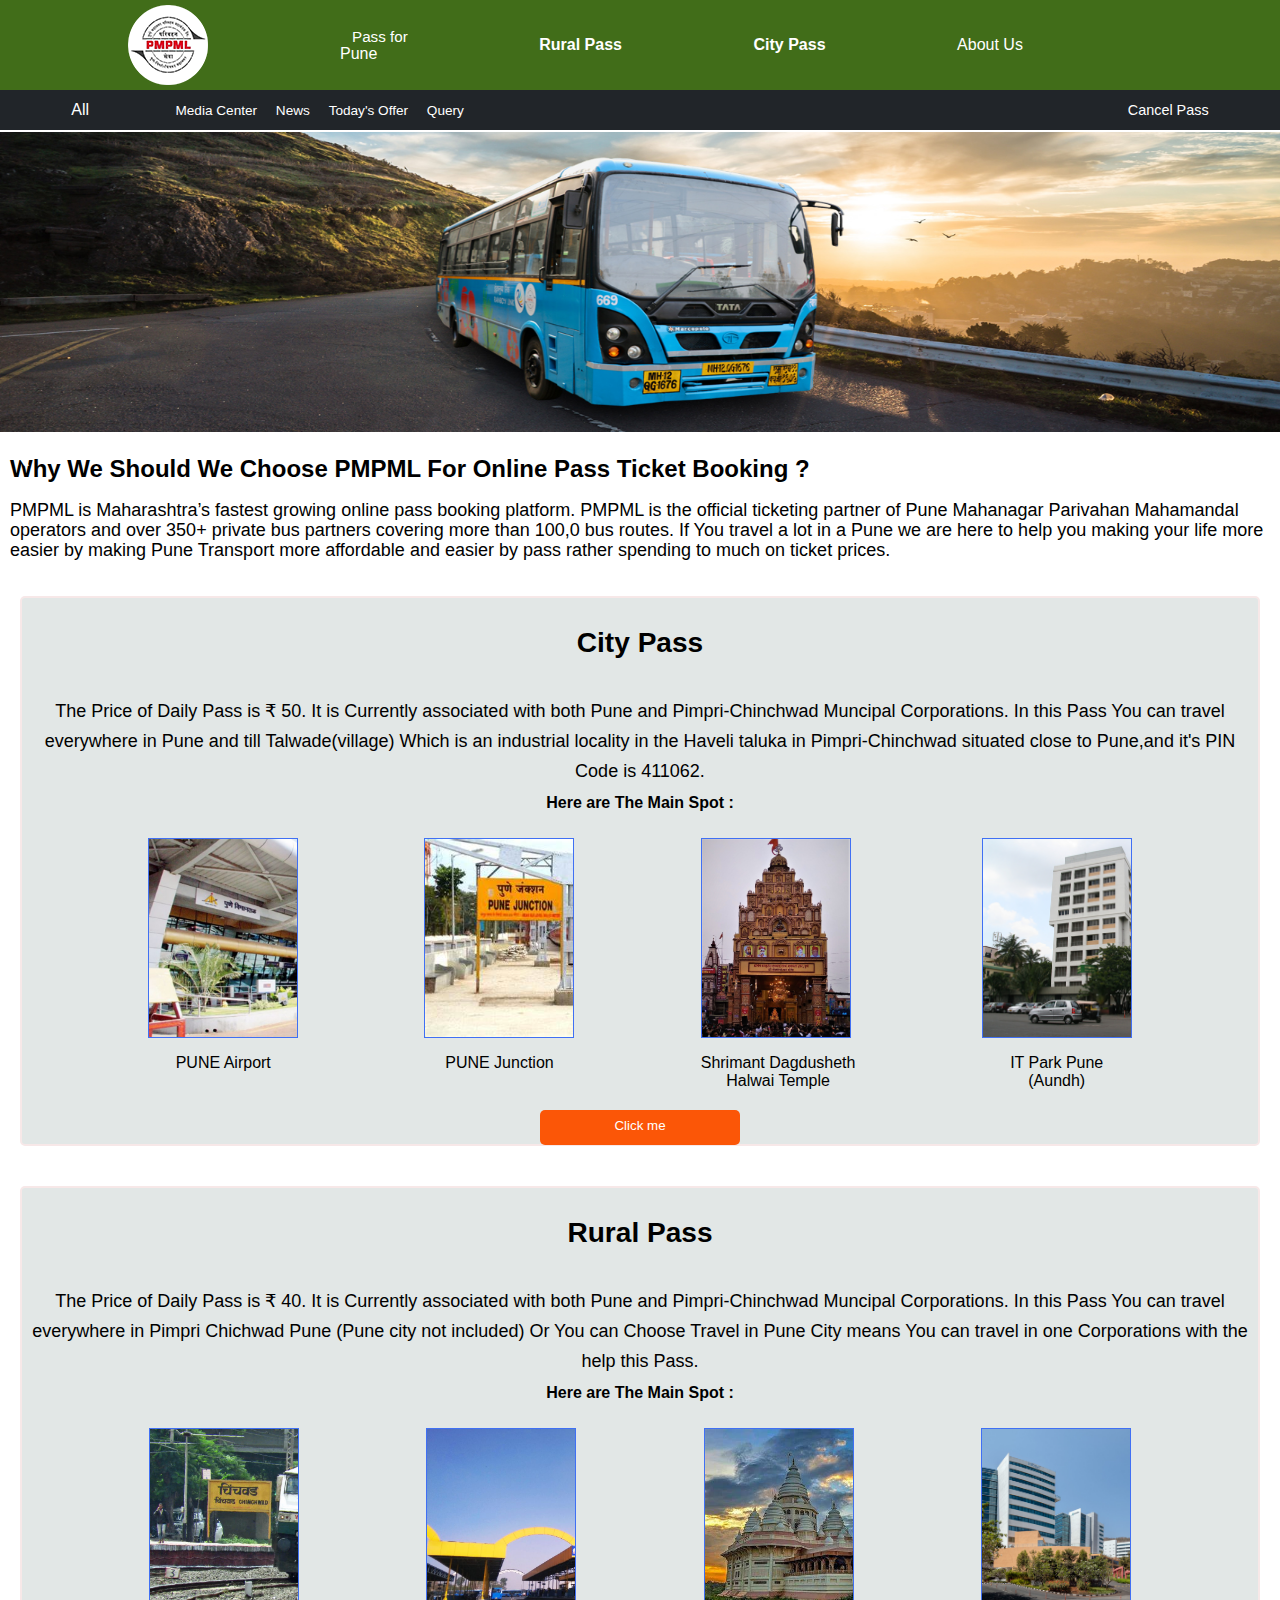
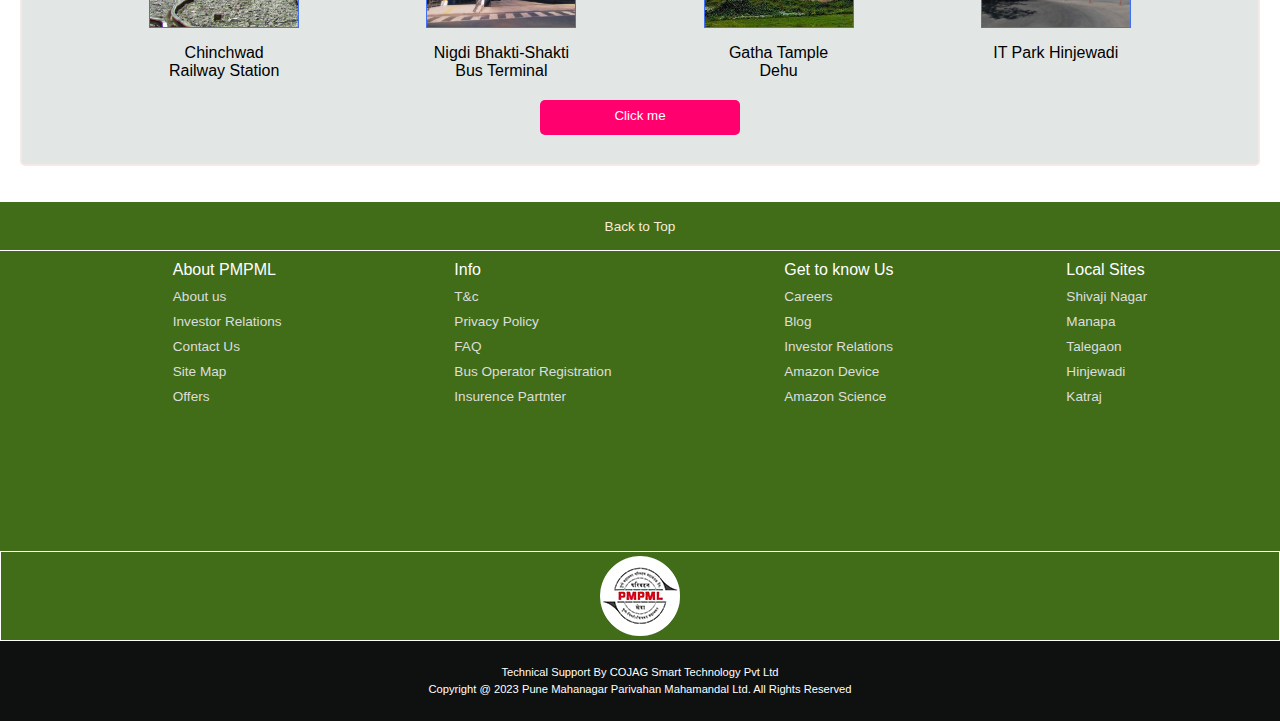
<file: index.html>
<!DOCTYPE html>
<html lang="en">
<head>
    <meta charset="UTF-8">
    <meta name="viewport" content="width=device-width, initial-scale=1.0">
    <title>Document</title>
    <link rel="stylesheet" href="https://cdnjs.cloudflare.com/ajax/libs/font-awesome/6.5.1/css/all.min.css" integrity="sha512-DTOQO9RWCH3ppGqcWaEA1BIZOC6xxalwEsw9c2QQeAIftl+Vegovlnee1c9QX4TctnWMn13TZye+giMm8e2LwA==" crossorigin="anonymous" referrerpolicy="no-referrer" />
    <link rel="stylesheet" href="style.css">
</head>
<body>
    <header>
        <div class="navbar">
            <div class="nav-logo">
                <div class="logo"></div>
            </div>
            <div class="pass-location border">
                <p class="add-first">Pass for</p>
                <div class="add-icon">
                    <i class="fa-solid fa-location-dot"></i>
                    <p class="add-second">Pune</p>
                </div>

            </div>
            <div class="nav-rural border">
                <p><a href="/pmpml/rural.html"><span>Rural Pass</span></a></p>
                <i class="fa-solid fa-ticket"></i>
            </div>
            <div class="nav-city border">
                <p><a href="/pmpml/citypass.html"><span>City Pass</span></a></p>
                <i class="fa-solid fa-ticket"></i>
            </div>
            <div class="aboutu-us border">
                <a href="/pmpml/aboutus.html" style="color: white;">About Us</a>
            </div>
            <div class="bus-icon">
                <i class="fa-solid fa-bus-simple" style="font-size: 30px;"></i>
            </div>
            </div>
        </div>
        <div class="pannel">
            <div class="pannel-all">
                <i class="fa-solid fa-bars"></i>
                All
            </div>
            <div class="pannel-ops">
                <p><a>Media Center</a></p>
                <p><a> News</a></p>
                <p><a>Today's Offer</a></p>
                <p><a>Query</a></p>
            </div>
            <div class="pannel-cancelation">
                <p>Cancel Pass</p>
            </div>       
    </header>
    <!-- Slideshow container -->
<div class="slideshow-container">

    <!-- Full-width images with number and caption text -->
    <div class="mySlides fade">
      <div class="numbertext">1 / 3</div>
      <img src="bus1.jpg" height="300px">
      <div class="text"></div>
    </div>
  
    <div class="mySlides fade">
      <div class="numbertext">2 / 3</div>
      <img src="bus2.jpg" style="height:300px">
      <div class="text"></div>
    </div>
  
    <div class="mySlides fade">
      <div class="numbertext">3 / 3</div>
      <img src="bus3.jpg" style="height: 300px;">
      <div class="text"></div>
    </div>

</div> 
  
    <!-- Next and previous buttons -->
    <a class="prev" onclick="plusSlides(-1)">&#10094;</a>
    <a class="next" onclick="plusSlides(1)">&#10095;</a>
  </div>
  <br>
  <div class="hero">
    <h2 class="hero-message" style=" margin:0px 0px 16px; margin-left: 10px; line-height: 30px; font: 24px; font-family: sans-serif;">Why We Should We Choose PMPML For Online Pass Ticket Booking ?</h2>
    <p class="writeup" style="margin: 0px 0px 16px; margin-left: 10px; line-height: 20px; font: 24px; font-size: 18px; font-family: sans-serif;">
        PMPML is Maharashtra’s fastest growing online pass booking platform. PMPML is the official ticketing partner of Pune Mahanagar Parivahan Mahamandal  operators and over 350+ private bus partners covering more than 100,0 bus routes. If You travel a lot in a Pune we are here to help you making your life more easier by making Pune Transport more affordable and easier by pass rather spending to much on
        ticket prices. 
    </p>
  </div>
  <div class="city-pass" > 
      <div class="click-city-pass">
          <span class="writeup_city"><h3>City Pass</h3></span>
          <p class="para_city">
            The Price of Daily Pass is ₹ 50. It is Currently associated with both Pune and Pimpri-Chinchwad Muncipal Corporations.
            In this Pass You can travel everywhere in Pune and till Talwade(village) Which is an industrial locality in the Haveli taluka in Pimpri-Chinchwad situated close to Pune,and it's PIN Code is 411062.
          </p>
          <span class="spot">Here are The Main Spot : </span>
          <div class="img-city">
            <div class="img1-city-1">
              <div class="img-city1" style="background-image: url('airport.jpg');"></div>
              <p>PUNE Airport</p>
            </div>

            <div class="img-city-2">
              <div class="img-city2" style="background-image: url('punej2.jpg');"></div>
              <p>PUNE Junction</p>
            </div>

            <div class="img-city-3">
              <div class="img-city3" style="background-image: url('dagdusheth.jpg');"></div>
              <p>Shrimant Dagdusheth</p>
              <p>Halwai Temple</p>

            </div>
            
            <div class="img-city-4">
              <div class="img-city4" style="background-image: url('Pune-IT-Parks.jpg');"></div>
              <p>IT Park Pune</p>
              <p>(Aundh)</p>
            </div>


          </div>
          <div class="button-city">
            <form action="/citypass.html">
              <button type="submit" class="button-city-1">Click me</button>
           </form>

          </div>
    </div>
  </div>
  <div class="city-pass" > 
    <div class="click-rural-pass">
        <span class="writeup_city"><h3>Rural Pass</h3></span>
        <p class="para_city">
          The Price of Daily Pass is ₹ 40. It is Currently associated with both Pune and Pimpri-Chinchwad Muncipal Corporations.
          In this Pass You can travel everywhere in Pimpri Chichwad Pune (Pune city not included) Or You can Choose Travel in Pune City
          means You can travel in one Corporations with the help this Pass.
        </p>
        <span class="spot">Here are The Main Spot : </span>
        <div class="img-city">
          <div class="img1-city-1">
            <div class="img-city1" style="background-image: url('chichwadrailway.jpg');"></div>
            <p>Chinchwad</p>
            <P>Railway Station</P>
          </div>

          <div class="img-city-2">
            <div class="img-city2" style="background-image: url('nigdibhaktishakti.jpg');"></div>
            <p>Nigdi Bhakti-Shakti</p>
            <p>Bus Terminal</p>
          </div>

          <div class="img-city-3">
            <div class="img-city3" style="background-image: url('gathamandir.jpg');"></div>
            <p>Gatha Tample</p>
            <p>Dehu</p>

          </div>
          
          <div class="img-city-4">
            <div class="img-city4" style="background-image: url('hinjewadi-2.jpg');"></div>
            <p>IT Park Hinjewadi</p>          
          </div>


        </div>
        <div class="button-city">
          <form action="/rural.html">
            <button type="submit" class="button-city-1" style="background-color: #ff006e;">Click me</button>
         </form>
        </div>
  </div>
</div>
    
        

      
    


  

    
  
  <!-- The dots/circles -->
<footer>
    <div class="footpanel-1">
          <a href="index.html" >Back to Top</a>
    </div> 
    <div class="footpanel-2">
        <ul>
            <p>About PMPML</p>
            <a>About us</a>
            <a>Investor Relations</a>
           <a>Contact Us</a>
           <a>Site Map</a>
           <a>Offers</a>
        
        </ul>
        <ul>
            <p>Info</p>
            <a>T&c</a>
            <a>Privacy Policy</a>
            <a>FAQ</a>
            <a>Bus Operator Registration</a>
            <a>Insurence Partnter</a>
        
        </ul>
        <ul>
            <p>Get to know Us</p>
            <a>Careers</a>
            <a>Blog</a>
            <a>Investor Relations</a>
            <a>Amazon Device</a>
            <a>Amazon Science</a>
        
        </ul>
        <ul>
            <p>Local Sites</p>
            <a>Shivaji Nagar</a>
            <a>Manapa</a>
            <a>Talegaon</a>
            <a>Hinjewadi</a>
            <a>Katraj</a>
        
        </ul>
    </div>
    <div class="footpanel-3">
        <div class="logo2"></div>
    </div>
    <div class="footpanel-4">
        <div class="pages">
           <a>Technical Support By COJAG Smart Technology Pvt Ltd</a>
        </div>
        <div class="copyright">
            
            Copyright @ 2023 Pune Mahanagar Parivahan Mahamandal Ltd. All Rights Reserved
        </div>
    </div>

</footer>




<script>
    let slideIndex = 1;
showSlides(slideIndex);

// Next/previous controls
function plusSlides(n) {
  showSlides(slideIndex += n);
}

// Thumbnail image controls
function currentSlide(n) {
  showSlides(slideIndex = n);
}

function showSlides(n) {
  let i;
  let slides = document.getElementsByClassName("mySlides");
  let dots = document.getElementsByClassName("dot");
  if (n > slides.length) {slideIndex = 1}
  if (n < 1) {slideIndex = slides.length}
  for (i = 0; i < slides.length; i++) {
    slides[i].style.display = "none";
  }
  for (i = 0; i < dots.length; i++) {
    dots[i].className = dots[i].className.replace(" active", "");
  }
  slides[slideIndex-1].style.display = "block";
  dots[slideIndex-1].className += " active";
}

  </script>

 
</body>
</html>
</file>
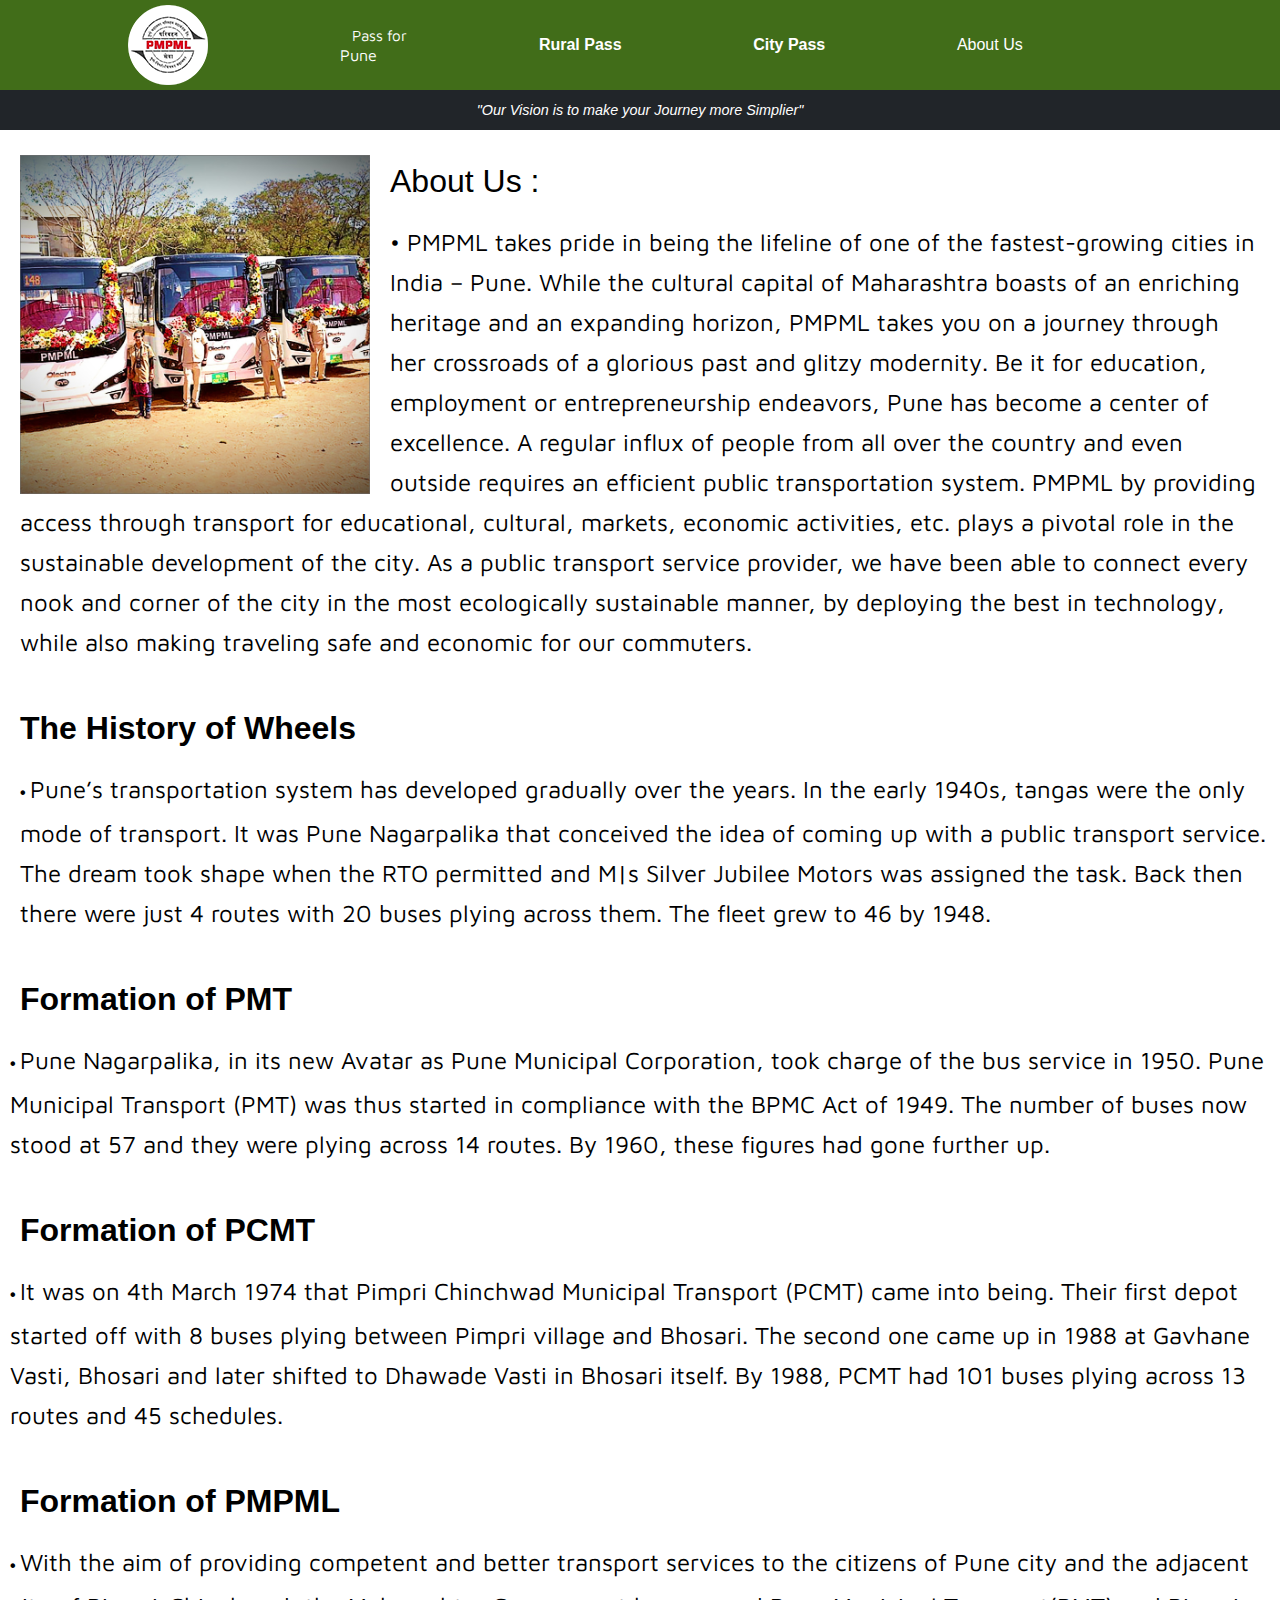
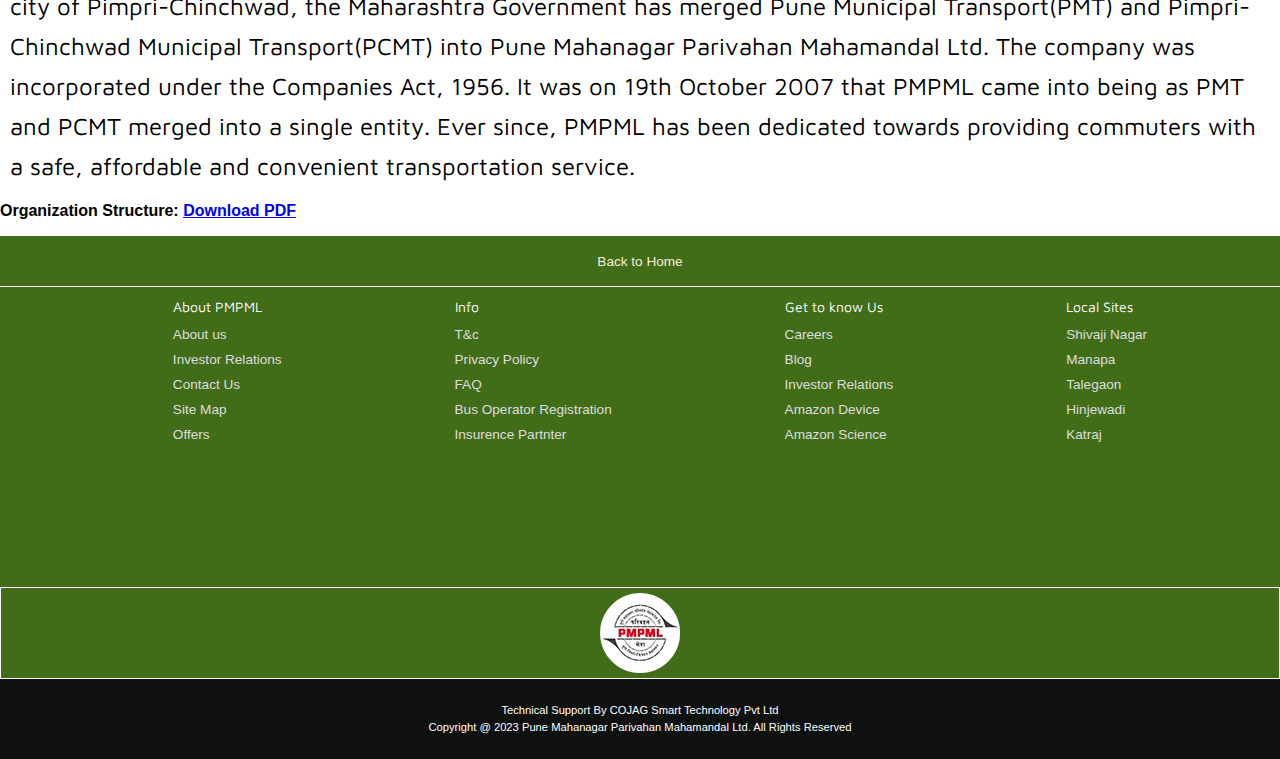
<file: aboutus.html>
<!DOCTYPE html>
<html lang="en">
<head>
    <meta charset="UTF-8">
    <meta name="viewport" content="width=device-width, initial-scale=1.0">
    <title>Document</title>
    <link rel="stylesheet" href="https://cdnjs.cloudflare.com/ajax/libs/font-awesome/6.5.1/css/all.min.css" integrity="sha512-DTOQO9RWCH3ppGqcWaEA1BIZOC6xxalwEsw9c2QQeAIftl+Vegovlnee1c9QX4TctnWMn13TZye+giMm8e2LwA==" crossorigin="anonymous" referrerpolicy="no-referrer" />
    <link rel="stylesheet" href="style12.css">
    <link rel="stylesheet" type="text/css" href="//fonts.googleapis.com/css?family=Maven+Pro" />
    <style>
h1 { font-family: "Maven Pro"; font-size: 24px; font-style: normal; font-variant: normal; font-weight: 700; line-height: 26.4px; } 
h2 { font-family: "Maven Pro"; font-size: 24px; font-style: normal; font-variant: normal; font-weight: 700; line-height: 26.4px; }
h3 { font-family: "Maven Pro"; font-size: 14px; font-style: normal; font-variant: normal; font-weight: 700; line-height: 15.4px; } p { font-family: "Maven Pro"; font-size: 14px; font-style: normal; font-variant: normal; font-weight: 400; line-height: 20px; } blockquote { font-family: "Maven Pro"; font-size: 21px; font-style: normal; font-variant: normal; font-weight: 400; line-height: 30px; } pre { font-family: "Maven Pro"; font-size: 13px; font-style: normal; font-variant: normal; font-weight: 400; line-height: 18.5714px; }
</style>
</head>
<body>
    <header>
        <div class="navbar">
            <div class="nav-logo">
                <div class="logo"></div>
            </div>
            <div class="pass-location border">
                <p class="add-first">Pass for</p>
                <div class="add-icon">
                    <i class="fa-solid fa-location-dot"></i>
                    <p class="add-second">Pune</p>
                </div>

            </div>
            <div class="nav-rural border">
                <p><a><span>Rural Pass</span></a></p>
                <i class="fa-solid fa-ticket"></i>
            </div>
            <div class="nav-city border">
                <p><a><span>City Pass</span></a></p>
                <i class="fa-solid fa-ticket"></i>
            </div>
            <div class="aboutu-us border">
                <a href="aboutus.html">About Us</a>
            </div>
            <div class="bus-icon">
                <i class="fa-solid fa-bus-simple" style="font-size: 30px;"></i>
            </div>
            </div>
        </div>
        <div class="pannel">
            <div class="pannel-all">

            </div>
            <div class="pannel-ops">
                <i>"Our Vision is to make your Journey more Simplier"
                </i>
                
            </div>    

           
    </header>
    <div >
        <img class="pr-5" src="./her-imgpm.jpg" alt="about us" style="padding-right: 20px; padding-left: 20px; padding-top: 25px; width:350px;height:auto; float:left;">
    </div>
    <div style="visibility: visible; animation-name: fadeInDown;">
        
                                    <h1  style="font-weight: 200; font-size: 32px; 
                                    padding-top: 30px; line-height: 40px;  padding-left: 10px; padding-right: 8px; margin: 0px 0px 16px;""><b> About Us :</b></h2>
                                           
                <p class="wow fadeInDown" style="visibility: visible; animation-name: fadeInDown; 
                padding-top: 5px; padding-left: 20px; padding-right: 20px; font: 24px; font-size: 24px; line-height: 40px; margin: 0px 0px 16px;"<span class="bullet-point">• </span>PMPML takes pride in being the lifeline of one of the fastest-growing cities in India – Pune. While the cultural capital of Maharashtra boasts of an enriching heritage and an expanding horizon, PMPML takes you on a journey through her crossroads of a glorious past and glitzy modernity. Be it for education, employment or entrepreneurship endeavors, Pune has become a center of excellence. A regular influx of people from all over the country and even outside requires an efficient public transportation system. PMPML by providing access through transport for educational, cultural, markets, economic activities, etc. plays a pivotal role in the sustainable development of the city. As a public transport service provider, we have been able to connect every nook and corner of the city in the most ecologically sustainable manner, by deploying the best in technology, while also making traveling safe and economic for our commuters.</p>
           
                                            <h4 class="wow fadeInDown" style="visibility: visible; animation-name: fadeInDown; font-size: 32px; 
                                            padding-top: 30px; line-height: 40px; padding-left: 20px; padding-right: 8px; margin: 0px 0px 16px"><b> The History of Wheels </b></h4>
                                           
                <p class="wow fadeInDown" style="visibility: visible; animation-name: fadeInDown; padding-top: 5px; padding-left: 20px; padding-right: 8px; font: 24px; font-size: 24px; line-height: 40px; margin: 0px 0px 16px;"> <span class="bullet-point">• </span>Pune’s transportation system has developed gradually over the years. In the early 1940s, tangas were the only mode of transport. It was Pune Nagarpalika that conceived the idea of coming up with a public transport service. The dream took shape when the RTO permitted and M|s Silver Jubilee Motors was assigned the task. Back then there were just 4 routes with 20 buses plying across them. The fleet grew to 46 by 1948.</p>
           
                                            <h4 class="wow fadeInDown" style="visibility: visible; animation-name: fadeInDown; font-size: 32px; 
                                            padding-top: 30px; line-height: 40px; padding-left: 20px; padding-right: 8px; margin: 0px 0px 16px"><b> Formation of PMT </b></h4>
                                           
                <p class="wow fadeInDown" style="visibility: visible; animation-name: fadeInDown; padding-top: 5px; padding-left: 10px; padding-right: 8px; font: 24px; font-size: 24px; line-height: 40px; margin: 0px 0px 16px;"> <span class="bullet-point">• </span>Pune Nagarpalika, in its new Avatar as Pune Municipal Corporation, took charge of the bus service in 1950. Pune Municipal Transport (PMT) was thus started in compliance with the BPMC Act of 1949. The number of buses now stood at 57 and they were plying across 14 routes. By 1960, these figures had gone further up.</p>
           
                                            <h4 class="wow fadeInDown" style="visibility: visible; animation-name: fadeInDown; font-size: 32px; 
                                            padding-top: 30px; line-height: 40px; padding-left: 20px; padding-right: 8px; margin: 0px 0px 16px"><b> Formation of PCMT </b></h4>
                                           
                <p class="wow fadeInDown" style="visibility: visible; animation-name: fadeInDown; padding-top: 5px; padding-left: 10px; padding-right: 8px; font: 24px; font-size: 24px; line-height: 40px; margin: 0px 0px 16px;"> <span class="bullet-point">• </span>It was on 4th March 1974 that Pimpri Chinchwad Municipal Transport (PCMT) came into being. Their first depot started off with 8 buses plying between Pimpri village and Bhosari. The second one came up in 1988 at Gavhane Vasti, Bhosari and later shifted to Dhawade Vasti in Bhosari itself. By 1988, PCMT had 101 buses plying across 13 routes and 45 schedules.</p>
           
                                            <h4 class="wow fadeInDown" style="visibility: visible; animation-name: fadeInDown; font-size: 32px; 
                                            padding-top: 30px; line-height: 40px; padding-left: 20px; padding-right: 8px; margin: 0px 0px 16px"><b> Formation of PMPML </b></h4>
                                           
                <p class="wow fadeInDown" style="visibility: visible; animation-name: fadeInDown;
                padding-top: 5px; padding-left: 10px; padding-right: 8px; font: 24px; font-size: 24px; line-height: 40px; margin: 0px 0px 16px;"> <span class="bullet-point">• </span>With the aim of providing competent and better transport services to the citizens of Pune city and the adjacent city of Pimpri-Chinchwad, the Maharashtra Government has merged Pune Municipal Transport(PMT) and Pimpri-Chinchwad Municipal Transport(PCMT) into Pune Mahanagar Parivahan Mahamandal Ltd. The company was incorporated under the Companies Act, 1956. It was on 19th October 2007 that PMPML came into being as PMT and PCMT merged into a single entity. Ever since, PMPML has been dedicated towards providing commuters with a safe, affordable and convenient transportation service.</p>
           
                               
        <h4><b> Organization Structure:</b>
                                    <a href="https://pmpml.org/assets/media/organization_structure.pdf" target="_blank" rel="noopener noreferrer" data-target="tooltip" title="Download PDF"> <i class="fa fa-file-pdf-o"></i> Download PDF</a>
                                
        </h4>
    </div>

  <footer>
    <div class="footpanel-1">
          <a href="index.html" >Back to Home</a>
    </div> 
    <div class="footpanel-2">
        <ul>
            <p>About PMPML</p>
            <a>About us</a>
            <a>Investor Relations</a>
           <a>Contact Us</a>
           <a>Site Map</a>
           <a>Offers</a>
        
        </ul>
        <ul>
            <p>Info</p>
            <a>T&c</a>
            <a>Privacy Policy</a>
            <a>FAQ</a>
            <a>Bus Operator Registration</a>
            <a>Insurence Partnter</a>
        
        </ul>
        <ul>
            <p>Get to know Us</p>
            <a>Careers</a>
            <a>Blog</a>
            <a>Investor Relations</a>
            <a>Amazon Device</a>
            <a>Amazon Science</a>
        
        </ul>
        <ul>
            <p>Local Sites</p>
            <a>Shivaji Nagar</a>
            <a>Manapa</a>
            <a>Talegaon</a>
            <a>Hinjewadi</a>
            <a>Katraj</a>
        
        </ul>
    </div>
    <div class="footpanel-3">
        <div class="logo2"></div>
    </div>
    <div class="footpanel-4">
        <div class="pages">
           <a>Technical Support By COJAG Smart Technology Pvt Ltd</a>
        </div>
        <div class="copyright">
            
            Copyright @ 2023 Pune Mahanagar Parivahan Mahamandal Ltd. All Rights Reserved
        </div>
    </div>

</footer>






 
</body>
</html>
</file>
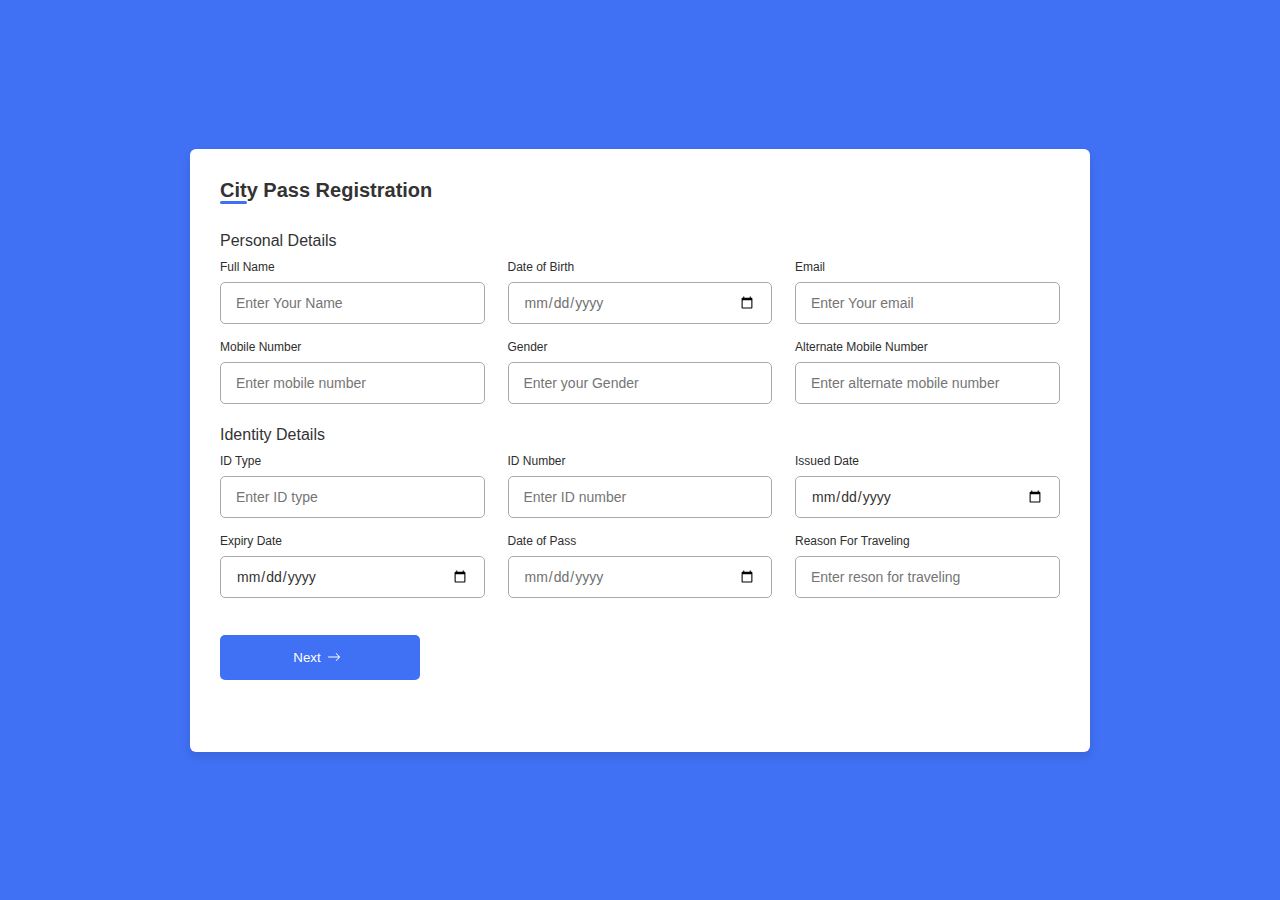
<file: citypass.html>
<!DOCTYPE html>
<html lang="en">
<head>
    <meta charset="UTF-8">
    <meta name="viewport" content="width=device-width, initial-scale=1.0">
    <title>City Pass form</title>
    <link rel="stylesheet" href="city.css">
    <link rel="stylesheet" href="https://unicons.iconscount.com/release/v4.0.0/css/line.css">
    
</head>
<body>
    <div class="Container">
        <header>City Pass Registration</header>

        <form onsubmit="myFunction()">
            <div class="form first">
                <div class="details personal">
                    <span class="title">Personal Details</span>
                    <div class="fields">
                        <div class="input-fields">
                            <label>Full Name</label>
                            
                            <input id="nameid" type="text" placeholder="Enter Your Name">
                        </div>

                        <div class="input-fields">
                            <label>Date of Birth</label>
                            <input type="date" placeholder="Enter birth date" required>
                        </div>

                        <div class="input-fields">
                            <label>Email</label>
                            <input type="text" placeholder="Enter Your email" required>
                        </div>
                        <div class="input-fields">
                            <label>Mobile Number</label>
                            <input id="mobiles" type="number" placeholder="Enter mobile number" required>
                        </div>
                        <div class="input-fields">
                            <label>Gender</label>
                            <input id="idgender" type="text" placeholder="Enter your Gender" required>
                        </div>
                        <div class="input-fields">
                            <label>Alternate Mobile Number</label>
                            <input type="number" placeholder="Enter alternate mobile number" required>
                        </div>
                        
                    </div>
                </div>

                <div class="details ID">
                    <span class="title">Identity Details</span>
                    <div class="fields">
                        <div class="input-fields">
                            <label>ID Type</label>
                            <input type="text" id="idtype" placeholder="Enter ID type" required>
                        </div>

                        <div class="input-fields">
                            <label>ID Number</label>
                            <input type="number" id="idnum" placeholder="Enter ID number" required>
                        </div>

                        <div class="input-fields">
                            <label>Issued Date</label>
                            <input type="date"  placeholder="Enter isssued date">
                        </div>
                        <div class="input-fields">
                            <label>Expiry Date</label>
                            <input type="date" placeholder="Enter mobile number">
                        </div>
                        <div class="input-fields">
                            <label>Date of Pass</label>
                            <input type="date" id="idate" placeholder="Enter Pass date" required>
                        </div>
                        <div class="input-fields">
                            <label>Reason For Traveling</label>
                            <input type="text" placeholder="Enter reson for traveling" >
                        </div>
                        
                        
                    </div>

                    
                        <button class="nextBtn" id="but" type="submit">
                            <span class="btnText">Next</span><br>
                            <svg xmlns="http://www.w3.org/2000/svg" width="14" height="14" fill="currentColor" class="bi bi-arrow-right" viewBox="0 0 16 16">
                                <path fill-rule="evenodd" d="M1 8a.5.5 0 0 1 .5-.5h11.793l-3.147-3.146a.5.5 0 0 1 .708-.708l4 4a.5.5 0 0 1 0 .708l-4 4a.5.5 0 0 1-.708-.708L13.293 8.5H1.5A.5.5 0 0 1 1 8"/>
                            </svg>
                      </button>
             
                </div>
            </div>
    
        </form>
    </div>
    <script>

        function myFunction(){
        var mobile=document.getElementById("mobiles").value;
        const namea=document.getElementById("nameid").value;
        const date=document.getElementById("idate").value;
        const gender=document.getElementById("idgender").value;
        const id=document.getElementById("idtype").value;
        const idnum=document.getElementById("idnum").value;
        const button=document.getElementById("but").value;
        
           
            sessionStorage.setItem("name", namea);
            sessionStorage.setItem("date", date);
            sessionStorage.setItem("mobile", mobile);
            sessionStorage.setItem("gender", gender);
            sessionStorage.setItem("id", id);
            sessionStorage.setItem("idnum", idnum);
            window.location.href = "https://vh-2006.github.io/pmpml/pay40.html";
 
        }
        
    </script>
    
</body>
</html>
</file>
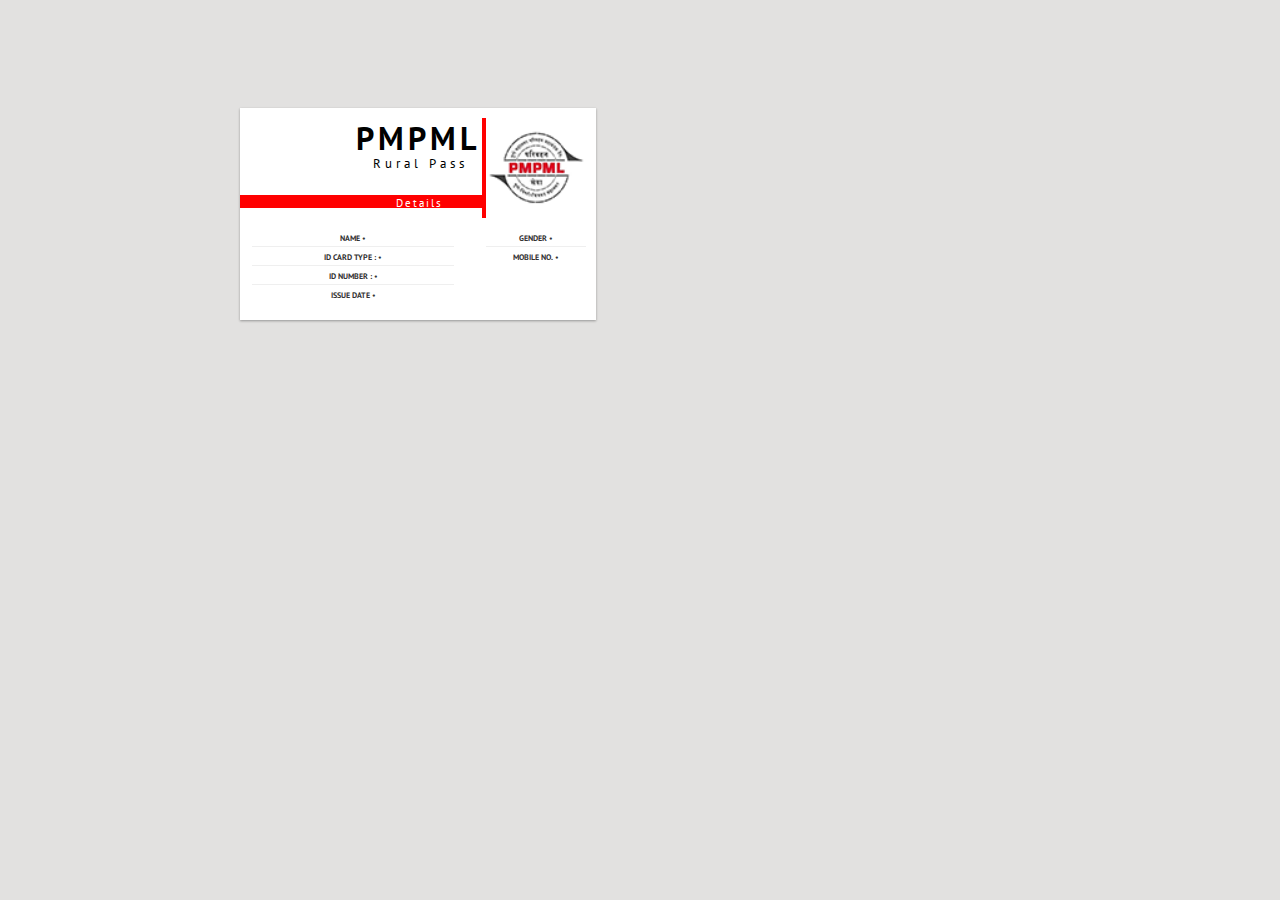
<file: gen40.html>
<!DOCTYPE html>
<html lang="en">
<head>
    <meta charset="UTF-8">
    <meta name="viewport" content="width=device-width, initial-scale=1.0">
    <title>Document</title>
  <link rel="stylesheet" href="gen40.css">
</head>
<body>
    <center>
    <div id="id-card">
        <div class="id-card material-ui-shadow">
      
          <!-- \\ mugshot -->
          <div class="id-card__mugshot">
            <img src="./pmpml_logo_80.png" id="id-card-mugshot">
          </div>
          <!-- // mugshot -->
      
          <!-- \\ foundation logo -->
          <div class="id-card__logo logo">
            <span class="logo__big">PMPML</span><br>
            <span class="logo__small">Rural Pass</span>
          </div>
          <!-- // foundation logo -->
      
          <!-- \\ subject id -->
          <div class="id-card__subject-id">
      
          </div>
          <!-- // subject id -->
      
          <!-- \\ experiment banner -->
          <div class="id-card__banner">
            <span class="id-card__banner-text">Details</span>
          </div>
          <!-- // experiment banner -->
      
          <!-- \\ details -->
          <div class="id-card__details">
            <div class="id-card__detail">
              <span class="id-card__detail-label">Name</span>
              <span class="id-card__detail-value" id="name"></span>
            </div>
            <div class="id-card__detail">
              <span class="id-card__detail-label">ID Card Type : </span>
              <span class="id-card__detail-value" id="idtype"></span>
            </div>
            <div class="id-card__detail">
              <span class="id-card__detail-label">ID Number :</span>
              <span class="id-card__detail-value" id="idnum"></span>
            </div>
            <div class="id-card__detail">
              <span class="id-card__detail-label">Issue Date</span>
              <span class="id-card__detail-value" id="date"></span>
            </div>
          </div>
          <!-- // details -->
      
          <!-- \\ short details -->
          <div class="id-card__details id-card__details--short">
            <div class="id-card__detail">
              <span class="id-card__detail-label">Gender</span>
              <span class="id-card__detail-value" id="gender"></span>
            </div>
            
            <div class="id-card__detail">
              <span class="id-card__detail-label">Mobile No.</span>
              <span class="id-card__detail-value" id="mobile"></span>
            </div>
          </div>
          <!-- // short details -->
      
        </div>
      </div>
      
     </center>
   
      
</body>
<script>
    const mobile = sessionStorage.getItem("mobile");
   const namea = sessionStorage.getItem("name");
   const date = sessionStorage.getItem("date");
   const gender = sessionStorage.getItem("gender");
   const id = sessionStorage.getItem("id");
   const idnum = sessionStorage.getItem("idnum");
   
   // Displaying retrieved data in HTML
   document.getElementById("name").textContent = namea;
   document.getElementById("idtype").textContent = id;
   document.getElementById("idnum").textContent = idnum;
   document.getElementById("date").textContent = date;
   document.getElementById("gender").textContent = gender;
   document.getElementById("mobile").textContent = mobile;

</script>
</html>
</file>
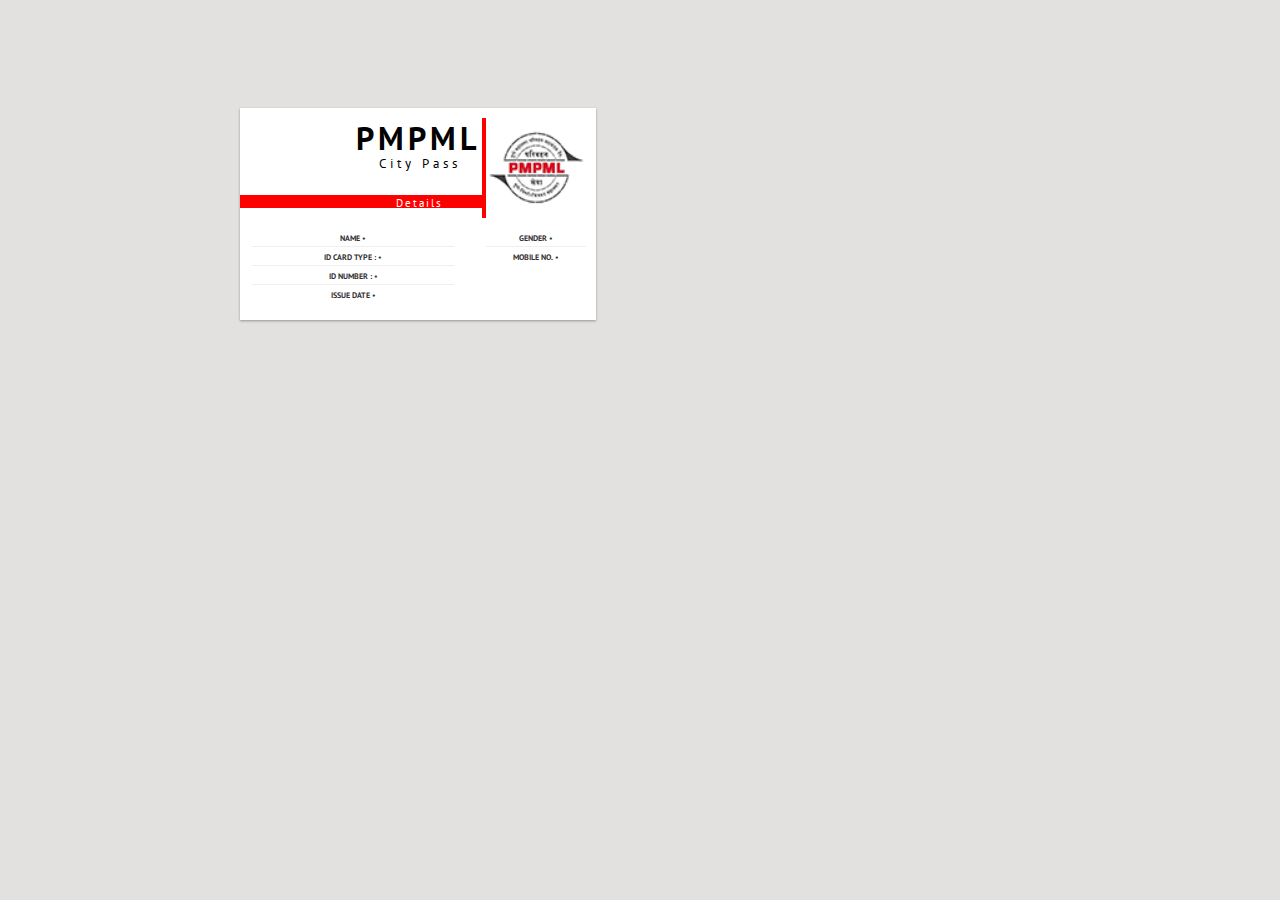
<file: gen50.html>
<!DOCTYPE html>
<html lang="en">
<head>
    <meta charset="UTF-8">
    <meta name="viewport" content="width=device-width, initial-scale=1.0">
    <title>Document</title>
  <link rel="stylesheet" href="gen40.css">
</head>
<body>
    <center>
    <div id="id-card">
        <div class="id-card material-ui-shadow">
      
          <!-- \\ mugshot -->
          <div class="id-card__mugshot">
            <img src="./pmpml_logo_80.png" id="id-card-mugshot">
          </div>
          <!-- // mugshot -->
      
          <!-- \\ foundation logo -->
          <div class="id-card__logo logo">
            <span class="logo__big">PMPML</span><br>
            <span class="logo__small">City Pass</span>
          </div>
          <!-- // foundation logo -->
      
          <!-- \\ subject id -->
          <div class="id-card__subject-id">
      
          </div>
          <!-- // subject id -->
      
          <!-- \\ experiment banner -->
          <div class="id-card__banner">
            <span class="id-card__banner-text">Details</span>
          </div>
          <!-- // experiment banner -->
      
          <!-- \\ details -->
          <div class="id-card__details">
            <div class="id-card__detail">
              <span class="id-card__detail-label">Name</span>
              <span class="id-card__detail-value" id="name"></span>
            </div>
            <div class="id-card__detail">
              <span class="id-card__detail-label">ID Card Type : </span>
              <span class="id-card__detail-value" id="idtype"></span>
            </div>
            <div class="id-card__detail">
              <span class="id-card__detail-label">ID Number :</span>
              <span class="id-card__detail-value" id="idnum"></span>
            </div>
            <div class="id-card__detail">
              <span class="id-card__detail-label">Issue Date</span>
              <span class="id-card__detail-value" id="date"></span>
            </div>
          </div>
          <!-- // details -->
      
          <!-- \\ short details -->
          <div class="id-card__details id-card__details--short">
            <div class="id-card__detail">
              <span class="id-card__detail-label">Gender</span>
              <span class="id-card__detail-value" id="gender"></span>
            </div>
            
            <div class="id-card__detail">
              <span class="id-card__detail-label">Mobile No.</span>
              <span class="id-card__detail-value" id="mobile"></span>
            </div>
          </div>
          <!-- // short details -->
      
        </div>
      </div>
      
     </center>
   
      
</body>
<script>
    const mobile = sessionStorage.getItem("mobile");
   const namea = sessionStorage.getItem("name");
   const date = sessionStorage.getItem("date");
   const gender = sessionStorage.getItem("gender");
   const id = sessionStorage.getItem("id");
   const idnum = sessionStorage.getItem("idnum");
   
   // Displaying retrieved data in HTML
   document.getElementById("name").textContent = namea;
   document.getElementById("idtype").textContent = id;
   document.getElementById("idnum").textContent = idnum;
   document.getElementById("date").textContent = date;
   document.getElementById("gender").textContent = gender;
   document.getElementById("mobile").textContent = mobile;

</script>
</html>
</file>
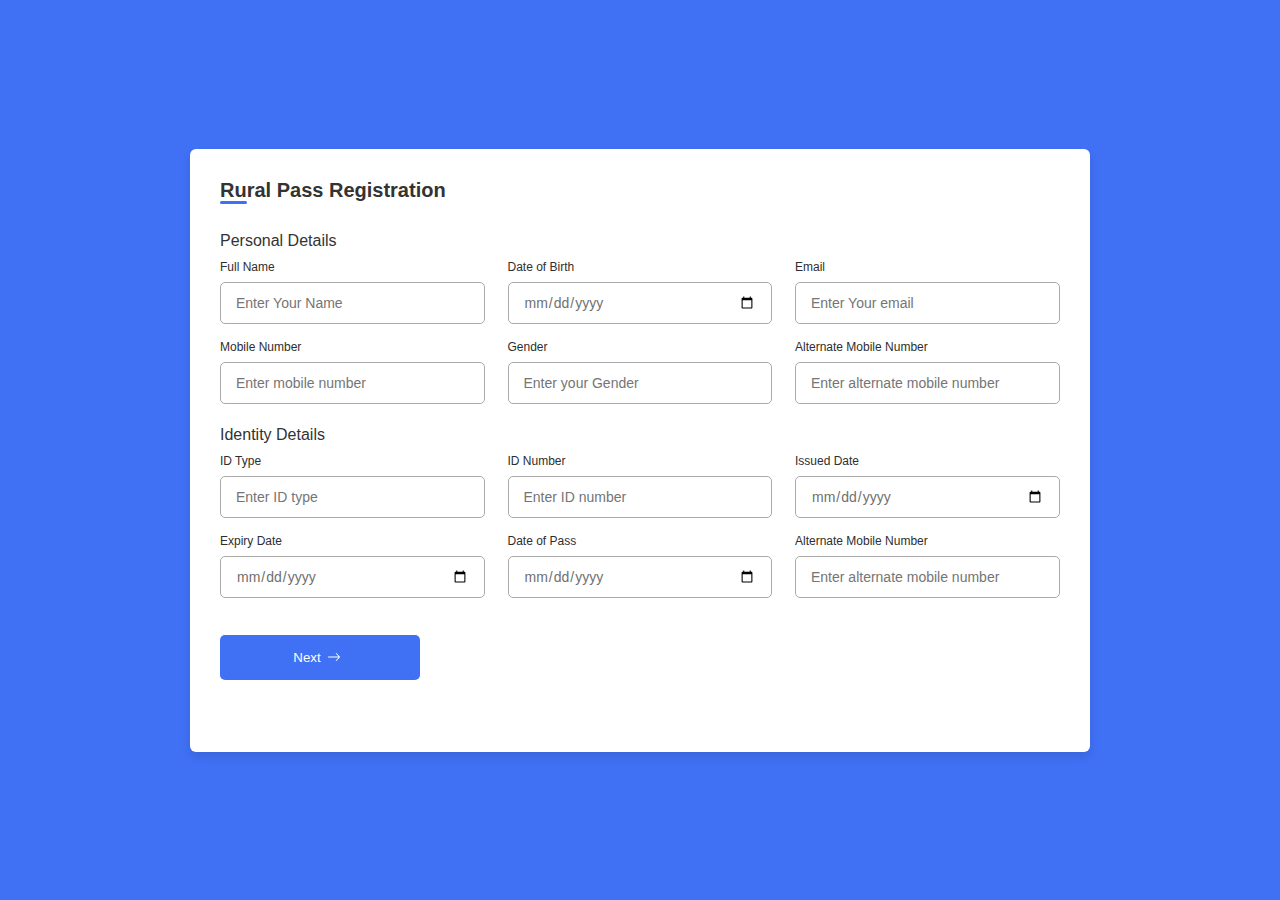
<file: rural.html>
<!DOCTYPE html>
<html lang="en">
<head>
    <meta charset="UTF-8">
    <meta name="viewport" content="width=device-width, initial-scale=1.0">
    <title>City Pass form</title>
    <link rel="stylesheet" href="city.css">
    <link rel="stylesheet" href="https://unicons.iconscount.com/release/v4.0.0/css/line.css">
</head>
<body>
    <div class="Container">
        <header>Rural Pass Registration</header>

        <form action="#">
            <div class="form first">
                <div class="details personal">
                    <span class="title">Personal Details</span>
                    <div class="fields">
                        <div class="input-fields">
                            <label>Full Name</label>
                            <input type="text" placeholder="Enter Your Name" required>
                        </div>

                        <div class="input-fields">
                            <label>Date of Birth</label>
                            <input type="date" placeholder="Enter birth date" required>
                        </div>

                        <div class="input-fields">
                            <label>Email</label>
                            <input type="text" placeholder="Enter Your email" required>
                        </div>
                        <div class="input-fields">
                            <label>Mobile Number</label>
                            <input type="number" placeholder="Enter mobile number" required>
                        </div>
                        <div class="input-fields">
                            <label>Gender</label>
                            <input type="text" placeholder="Enter your Gender" required>
                        </div>
                        <div class="input-fields">
                            <label>Alternate Mobile Number</label>
                            <input type="number" placeholder="Enter alternate mobile number" required>
                        </div>
                        
                    </div>
                </div>

                <div class="details ID">
                    <span class="title">Identity Details</span>
                    <div class="fields">
                        <div class="input-fields">
                            <label>ID Type</label>
                            <input type="text" placeholder="Enter ID type" required>
                        </div>

                        <div class="input-fields">
                            <label>ID Number</label>
                            <input type="number" placeholder="Enter ID number" required>
                        </div>

                        <div class="input-fields">
                            <label>Issued Date</label>
                            <input type="date" placeholder="Enter isssued date" required>
                        </div>
                        <div class="input-fields">
                            <label>Expiry Date</label>
                            <input type="date" placeholder="Enter mobile number" required>
                        </div>
                        <div class="input-fields">
                            <label>Date of Pass</label>
                            <input type="date" placeholder="Enter Pass date" required>
                        </div>
                        <div class="input-fields">
                            <label>Alternate Mobile Number</label>
                            <input type="number" placeholder="Enter alternate mobile number" required>
                        </div>
                        
                    </div>
                    <button class="nextBtn">
                        <span class="btnText">Next</span><br>
                        <svg xmlns="http://www.w3.org/2000/svg" width="14" height="14" fill="currentColor" class="bi bi-arrow-right" viewBox="0 0 16 16">
                            <path fill-rule="evenodd" d="M1 8a.5.5 0 0 1 .5-.5h11.793l-3.147-3.146a.5.5 0 0 1 .708-.708l4 4a.5.5 0 0 1 0 .708l-4 4a.5.5 0 0 1-.708-.708L13.293 8.5H1.5A.5.5 0 0 1 1 8"/>
                        </svg>

                    </button>
                </div>
            </div>
    
        </form>
    </div>
    
    
</body>
</html>
</file>
<file: style.css>
* {
    margin: 0;
    font-family: Arial;
    border: border-box;
}
.navbar {
    height: 90px;
    background-color: #416D19;
    color: white;
    display: flex;
    align-items: center;
    justify-content: space-evenly;
}
.nav-logo {
    height: 80px;
    width: 80px;
}
.logo {
    background-image: url("pmpml_logo_80.png");
    background-size: cover;
    height: 80px;
    width: 80px;
}
.border {
    border: 2px solid transparent;
}
.border:hover {
    border: 1.5px solid white;
}
/* box2 */
.add-first {
    color: white;
    font-size: .95rem;
    margin-left: 15px;
}
.add-second {
    font-size: 1rem;
    margin-left: 3px;
}
.add-icon {
    display: flex;
    align-items: center;
}
.border {
    border: 2px solid transparent;
}
.border:hover {
    border: 1.5px solid white;
}
.nav-rural {
    display: flex;
    flex-direction: column;
    justify-content: center;
    align-items: center;
    text-decoration: none;
    
}
span {
    font-size: medium;
    font-weight: 700;
}
.nav-city {
    display: flex;
    flex-direction: column;
    justify-content: center;
    align-items: center;
    text-decoration: none;


}
.nav-city a{
    color: white;
    text-decoration: none;
    text-transform: none;
}
.nav-rural a{
    color: white;
    text-decoration: none;
    text-transform: none;
}

.aboutu-us a{
    text-decoration: none;
    color: white;
    text-transform: none;
}
/** pannel **/
.pannel {
    height: 40px;
    background-color: #212529;
    color: white;
    display: flex;
    align-items: center;
    justify-content: space-evenly;
}
.pannel-ops p {
    display: inline;
    margin-left: 15px;


}
.pannel-ops p:hover {
    border: 2px solid white;

}
.pannel-ops {
    width: 70%;
    font-size: 0.85rem;
}
.pannel-cancelation {
    font-size: 0.9rem;
    font-family: 700;
}
.pannel-cancelation p:hover {
    border: 2px solid white;
}
* {box-sizing:border-box}

/* Slideshow container */
.slideshow-container {
  position: relative;
  width: 1000px;
  margin: auto;
  margin-top: 2px;
}

/* Hide the images by default */
.mySlides {
  display: none;
}
.mySlides img {
    position: relative;
    left: 50%;
    right: 50%;
    margin-left: -50vw;
    margin-right: -50vw;
    max-width: 100vw;
    width: 100vw;
}
/* Next & previous buttons */
.prev, .next {
  cursor: pointer;
  position: absolute;
  top: 50%;
  width: auto;
  margin-top: -22px;
  padding: 16px;
  color: white;
  font-weight: bold;
  font-size: 18px;
  transition: 0.6s ease;
  border-radius: 0 3px 3px 0;
  user-select: none;
}

/* Position the "next button" to the right */
.next {
  right: 0;
  border-radius: 3px 0 0 3px;
}

/* On hover, add a black background color with a little bit see-through */
.prev:hover, .next:hover {
  background-color: rgba(0,0,0,0.8);
}

/* Caption text */
.text {
  color: #f2f2f2;
  font-size: 15px;
  padding: 8px 12px;
  position: absolute;
  bottom: 8px;
  width: 100%;
  text-align: center;
}

/* Number text (1/3 etc) */
.numbertext {
  color: #f2f2f2;
  font-size: 12px;
  padding: 8px 12px;
  position: absolute;
  top: 0;
}

/* The dots/bullets/indicators */
.dot {
  cursor: pointer;
  height: 15px;
  width: 15px;
  margin: 0 2px;
  background-color: #bbb;
  border-radius: 50%;
  display: inline-block;
  transition: background-color 0.6s ease;
}

.active, .dot:hover {
  background-color: #717171;
}
/* Fading animation */
.fade {
    animation-name: fade;
    animation-duration: 1.5s;
  }
  
  @keyframes fade {
    from {opacity: .4}
    to {opacity: 1}
}
.city-pass {
    display: flex;
    justify-content: center;
    align-items: center;
    align-self: center;
 
 }
 .click-rural-pass{
    height: 580px;
     align-self: center;
     background-color: #e2e7e6;
     width: 1550px;
     margin: 20px 20px 20px 20px;
     border: 2px solid #f7e8e8;
    border-radius: 5px;
    text-align: center; 
    
 }
 .click-city-pass {
     height: 550px;
     align-self: center;
     background-color: #e2e7e6;
     width: 1550px;
     margin: 20px 20px 20px 20px;
     border: 2px solid #f7e8e8;
    border-radius: 5px;
    text-align: center; 
 }
 .writeup_city {
     font-size: 24px;
     line-height: 30px;
     padding: 5px;
     margin-top: 5px;
 }
 .para_city {
     padding: 8px;
     line-height: 30px;
     font-size: 18px;
}
.img-city {
    margin-top: 10px;
    display: flex;
    justify-content: space-evenly;
}
.img-city1{
    height: 200px;
    width: 150px;
    border: solid 1px #4070f4;
    background-size: cover;
    margin-top: 1rem;
    margin-bottom: 1rem;
}
.img-city2{
    height: 200px;
    width: 150px;
    border: solid 1px #4070f4;
    background-size: cover;
    margin-top: 1rem;
    margin-bottom: 1rem;

}
.img-city3{
    height: 200px;
    width: 150px;
    border: solid 1px #4070f4;
    background-size: cover;
    margin-top: 1rem;
    margin-bottom: 1rem;

}
.img-city4{
    height: 200px;
    width: 150px;
    border: solid 1px #4070f4;
    background-size: cover;
    margin-top: 1rem;
    margin-bottom: 1rem;

}
.button-city {
    margin: 5px;
    text-align: center;
    align-self: center;
}
button{
    height: 35px;
    width: 100%;
    border: none;
    outline: none;
    margin-bottom: 5px;
    padding-bottom: 5px;
    background-color: #fb5607;
    color: #fff;
    border-radius: 5px;
    margin: 25px 0;
    max-width: 200px;
    transition: all 0.3s linear;
    cursor: pointer;
}
.button-city-1{
    margin-bottom: 10px;
    margin-top: 15px;
}
button:hover{
    background-color: #fb5607;
}
footer {
    margin-top: 15px;
}
.footpanel-1 {
    background-color: #416D19;
    color: white;
    height: 50px;
    display: flex;
    justify-content: center;
    align-items: center;
    font-size: 0.85rem;
    border-bottom: 1px solid white;
    border-top: 1px solid white;
}
.footpanel-1 a{
    color: antiquewhite;
    text-decoration: none;
}
.footpanel-2 {
    background-color: #416D19;
    color: white;
    height: 300px;
    display: flex;
    justify-content: space-evenly;


}
ul {
    margin-top: 10px;
}
ul a {
    display: block;
    font-size: 0.85rem;
    margin-top: 10px;
    color: #dddddd;
}
.footpanel-3 {
    background-color: #416D19;
    color: white;
    border-top: 0.5px solid white;
    height: 90px;
    display: flex;
    justify-content: center;
    align-items: center;
    border: 1px solid white;
    
}
@keyframes spin {
    from{transform: rotate(0deg);}
    to{transform: rotate(360deg);}
}
.logo2 {
    background-image: url("pmpml_logo_80.png");
    background-size: cover;
    height: 80px;
    width: 80px;
}
.logo2 {
    height: 80px;
    width: 80px;
    
    
}
.logo2 :hover {
    animation: spin 2s ease-in-out 0.2s infinite normal;
}
.footpanel-4 {
    background-color: #0f1111;
    color: white;
    height: 80px;
    font-size: 0.7rem;
    text-align: center;
    /* display: flex;
    justify-content: center;
    align-items: center; */

}
.pages {
   padding-top: 25px;   
}
.copyright {
    padding: 5px;
   
}
</file>
<file: style12.css>
* {
    margin: 0;
    font-family: Arial;
    border: border-box;
}
.navbar {
    height: 90px;
    background-color: #416D19;
    color: white;
    display: flex;
    align-items: center;
    justify-content: space-evenly;
}
.nav-logo {
    height: 80px;
    width: 80px;
}
.logo {
    background-image: url("pmpml_logo_80.png");
    background-size: cover;
    height: 80px;
    width: 80px;
}
.border {
    border: 2px solid transparent;
}
.border:hover {
    border: 1.5px solid white;
}
/* box2 */
.add-first {
    color: white;
    font-size: .95rem;
    margin-left: 15px;
}
.add-second {
    font-size: 1rem;
    margin-left: 3px;
}
.add-icon {
    display: flex;
    align-items: center;
}
.border {
    border: 2px solid transparent;
}
.border:hover {
    border: 1.5px solid white;
}
.nav-rural {
    display: flex;
    flex-direction: column;
    justify-content: center;
    align-items: center;
    text-decoration: none;
    
}
span {
    font-size: medium;
    font-weight: 700;
}
.nav-city {
    display: flex;
    flex-direction: column;
    justify-content: center;
    align-items: center;
    text-decoration: none;

}
.aboutu-us  a{
    color: white;
    text-decoration: none;
}
.pannel {
    height: 40px;
    background-color: #212529;
    color: white;
    display: flex;
    align-items: center;
    justify-content: center;
    
}
.pannel-ops {
    width: 70%;
    font-size: 0.90rem;
    text-align: center;
}
/* box2 */
.add-first {
    color: white;
    font-size: .95rem;
    margin-left: 15px;
}
.add-second {
    font-size: 1rem;
    margin-left: 3px;
}
.add-icon {
    display: flex;
    align-items: center;
}
.border {
    border: 2px solid transparent;
}
.border:hover {
    border: 1.5px solid white;
}
.nav-rural {
    display: flex;
    flex-direction: column;
    justify-content: center;
    align-items: center;
    text-decoration: none;
}
.myimg {
    margin-top: 5px;
}
.head1 {
    font-family: sans-serif;
    font-size: 32px;
}
footer {
    margin-top: 15px;
}
.footpanel-1 {
    background-color: #416D19;
    color: white;
    height: 50px;
    display: flex;
    justify-content: center;
    align-items: center;
    font-size: 0.85rem;
    border-bottom: 1px solid white;
    border-top: 1px solid white;
}
.footpanel-1 a{
    color: antiquewhite;
    text-decoration: none;
}
.footpanel-2 {
    background-color: #416D19;
    color: white;
    height: 300px;
    display: flex;
    justify-content: space-evenly;


}
ul {
    margin-top: 10px;
}
ul a {
    display: block;
    font-size: 0.85rem;
    margin-top: 10px;
    color: #dddddd;

}
.footpanel-3 {
    background-color: #416D19;
    color: white;
    border-top: 0.5px solid white;
    height: 90px;
    display: flex;
    justify-content: center;
    align-items: center;
    border: 1px solid white;
    
}
@keyframes spin {
    from{transform: rotate(0deg);}
    to{transform: rotate(360deg);}
}
.logo2 {
    background-image: url("pmpml_logo_80.png");
    background-size: cover;
    height: 80px;
    width: 80px;
}

.footpanel-4 {
    background-color: #0f1111;
    color: white;
    height: 80px;
    font-size: 0.7rem;
    text-align: center;
    /* display: flex;
    justify-content: center;
    align-items: center; */

}
.pages {
   padding-top: 25px;   
}
.copyright {
    padding: 5px;
   
}
</file>
<file: city.css>
@import url('https://fonts.googleapis.com/css2?family=Maven+Pro:wght@400..900&family=Poppins:ital,wght@0,100;0,200;0,300;0,400;0,500;0,600;0,700;0,800;0,900;1,100;1,200;1,300;1,400;1,500;1,600;1,700;1,800;1,900&display=swap');

*{
    margin: 0;
    padding: 0;
    box-sizing: border-box;
    font-family: sans-serif;
}
body {
    min-height: 100vh;
    display: flex;
    align-items: center;
    justify-content: center;
    background-color: #4070f4;
}
.Container {
    position: relative;
    max-width: 900px;
    width: 100%;
    border-radius: 6px;
    padding: 30px;
    margin: 0 15px;
    background-color: #fff;
    box-shadow: 0px 5px 10px rgba(0,0,0,0.1);

}
.Container header {
    position: relative;
    font-size: 20px;
    font-weight: 600;
    color: #333;

}
.Container header::before{
    content: "";
    position: absolute;
    left: 0;
    bottom: -2px;
    height: 3px;
    width: 27px;
    border-radius: 8px;
    background-color: #4070f4;
}
.Container form {
    position: relative;
    margin-top: 16px;
    min-height: 490px;
    background-color: #fff;
}
.Container form .details {
    margin-top: 30px;
}
.Container form .details.ID {
    margin-top: 10px;
}
.Container form .title {
    display: block;
    margin-bottom: 8px;
    font-size: 16px;
    font-weight: 500;
    margin: 6px 0;
    color: #333;

}
.Container form .fields{
    display: flex;
    align-items: center;
    justify-content: space-between;
    flex-wrap: wrap;
}
form .fields .input-fields {
    display: flex;
    width: calc(100% / 3 - 15px);
    flex-direction: column;
    margin: 4px 0;
}
.input-fields label {
    font-size: 12px;
    font-weight: 500;
    color: #2e2e2e;
}
.input-fields input{
    outline: none;
    font-size: 14px;
    font-weight: 400;
    color: #333;
    border-radius: 5px;
    border: 1px solid #aaa;
    padding: 0 15px;
    height: 42px;
    margin: 8px 0;
}
.input-fields input:is(:focus :valid) {
    box-shadow: 0 3px 6px rgba(0,0,0,0.13);

}
.input-fields input[type="date"] {
    color: #707070;
}
.input-fields input[type="date"]:valid {
    color: #333;
}
.Container form button{
    display: flex;
    align-items: center;
    justify-content: center;
    height: 45px;
    width: 100%;
    border: none;
    outline: none;
    background-color: #4070f4;
    color: #fff;
    border-radius: 5px;
    margin: 25px 0;
    max-width: 200px;
    transition: all 0.3s linear;
    cursor: pointer;

}
form button:hover{
    background-color: #265df2;
}
form button svg{
    margin: 0 6PX;
}

.submit{
    display: flex;
    justify-content: center;
    text-decoration: none;
    text-transform: none;
    color: #fff;
}
</file>
<file: gen40.css>
@charset "UTF-8";
@import url("https://fonts.googleapis.com/css?family=PT+Sans:400,700");
body {
  background: #e2e1e0;
  margin: 0 auto;
  padding: 12vmin 10vmin;
  max-width: 50em;
  line-height: 1.5em;
  font-family: "PT Sans";
  word-wrap: break-word;
}

#id-card {
  display: inline-block;
  float: left;
  margin-right: 2em;
}

.id-card {
  width: 336px;
  height: 192px;
  background: #ffffff;
  padding: 10px;
  position: relative;
}
.id-card__mugshot {
  position: absolute;
  right: 10px;
  width: 100px;
  height: 100px;
  border-left: 4px solid red;
  background: #ffffff;
}
.id-card__mugshot img {
  width: 100px;
  height: 100px;
}
.id-card__logo {
  width: 200px;
}
.id-card__subject-id {
  position: absolute;
  top: 54px;
  left: 130px;
  font-family: monospace;
  font-size: 14pt;
  transform: rotate(-4deg);
}
.id-card__banner {
  height: 10pt;
  background: red;
  margin-top: 10px;
  margin-left: -10px;
  padding-left: 12px;
}
.id-card__banner-text {
  color: #ffffff;
  font-size: 8pt;
  letter-spacing: 2px;
  line-height: 0;
  position: relative;
  top: -6px;
}
.id-card__details {
  padding-top: 20px;
  font-size: 6pt;
  line-height: 1.5;
  text-transform: uppercase;
  width: 60%;
  display: inline-block;
}
.id-card__details--short {
  float: right;
  margin-left: 30px;
  width: 100px;
}
.id-card__detail {
  height: 10px;
  padding-top: 4px;
  padding-bottom: 4px;
}
.id-card__detail + .id-card__detail {
  border-top: 1px solid #eeee;
}
.id-card__detail-label {
  color: #333;
  font-weight: bold;
}
.id-card__detail-label:after {
  content: " • ";
  font-weight: normal;
}

.logo__big {
  font-size: 24pt;
  font-weight: bold;
  line-height: 1.3;
  letter-spacing: 4px;
}
.logo__small {
  font-size: 10pt;
  letter-spacing: 4px;
  position: relative;
  top: -10px;
  left: 2px;
}

.id-form__row {
  padding-bottom: 8px;
}
.id-form__row--inline {
  width: 10em;
  padding-right: 1em;
  padding-bottom: 1em;
  display: inline-block;
}
.id-form__label {
  font-size: 8pt;
  line-height: 8pt;
}
.material-ui-shadow {
  box-shadow: 0 1px 3px rgba(0, 0, 0, 0.12), 0 1px 2px rgba(0, 0, 0, 0.24);
  transition: all 0.3s cubic-bezier(0.25, 0.8, 0.25, 1);
}

.material-ui-shadow:hover {
  box-shadow: 0 14px 28px rgba(0, 0, 0, 0.25), 0 10px 10px rgba(0, 0, 0, 0.22);
}
</file>
